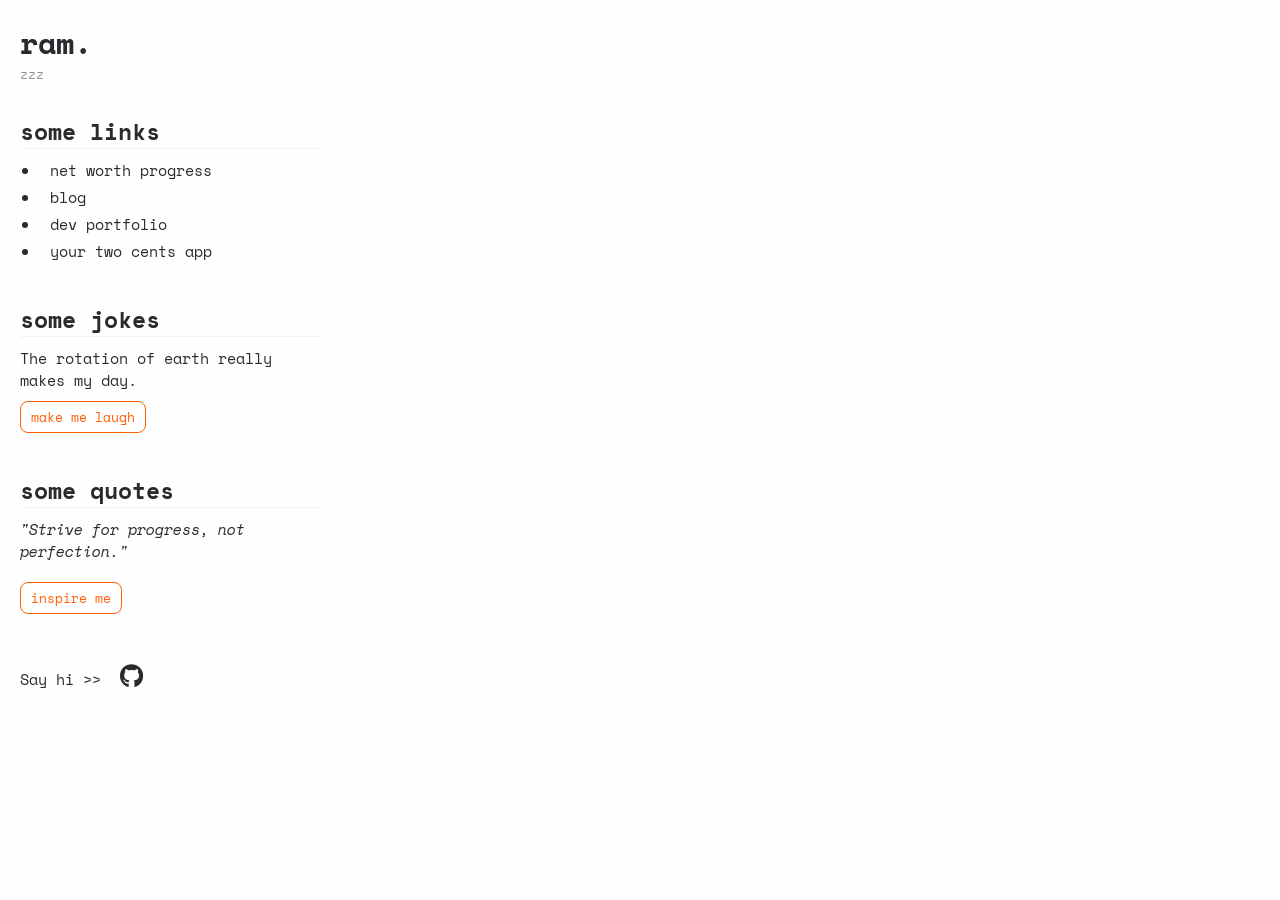
<file: index.html>
<!DOCTYPE html>
<html lang="en">

<head>
    <meta charset="UTF-8">
    <meta http-equiv="X-UA-Compatible" content="IE=edge">
    <meta name="viewport" content="width=device-width, initial-scale=1.0">
    <link rel="icon" href="./site.ico">
    <title>ram zzz</title>
    <link rel="stylesheet" href="https://cdnjs.cloudflare.com/ajax/libs/font-awesome/6.4.2/css/all.min.css"
        integrity="sha512-z3gLpd7yknf1YoNbCzqRKc4qyor8gaKU1qmn+CShxbuBusANI9QpRohGBreCFkKxLhei6S9CQXFEbbKuqLg0DA=="
        crossorigin="anonymous" referrerpolicy="no-referrer" />
    <link rel="stylesheet" href="./style.css">
</head>

<body>
    <div class="container">
        <h1>ram.</h1>
        <p class="slogan">zzz</p>

        <section class="links-section">
            <h2>some links</h2>
            <ul>
                <li><a href="https://www.instagram.com/rams.blog/">net worth progress</a></li>
                <li><a href="https://blog.ramzzz.one/">blog</a></li>
                <li><a href="https://dev.ramzzz.one/">dev portfolio</a></li>
                <li><a href="https://y2c.ramzzz.one/">your two cents app</a></li>
            </ul>
        </section>

        <section class="joke-section">
            <div class="random">
                <h2>some jokes</h2>
                <p class="random-text" id="joke">The rotation of earth really makes my day.</p>
                <button id="joke-btn">make me laugh</button>
            </div>
        </section>

        <section class="quote-section">
            <div class="random">
                <h2>some quotes</h2>
                <p class="random-text" id="quote">"Strive for progress, not perfection."</p>
                <p class="random-text" id="author"></p>
                <button id="quote-btn">inspire me</button>
            </div>
        </section>
        <p>Say hi >>
            <a href="https://github.com/ramcoms?tab=repositories">
                <i class="fa-brands fa-github"></i>
            </a>
        </p>
    </div>

    <script src="./script.js"></script>
</body>

</html>
</file>
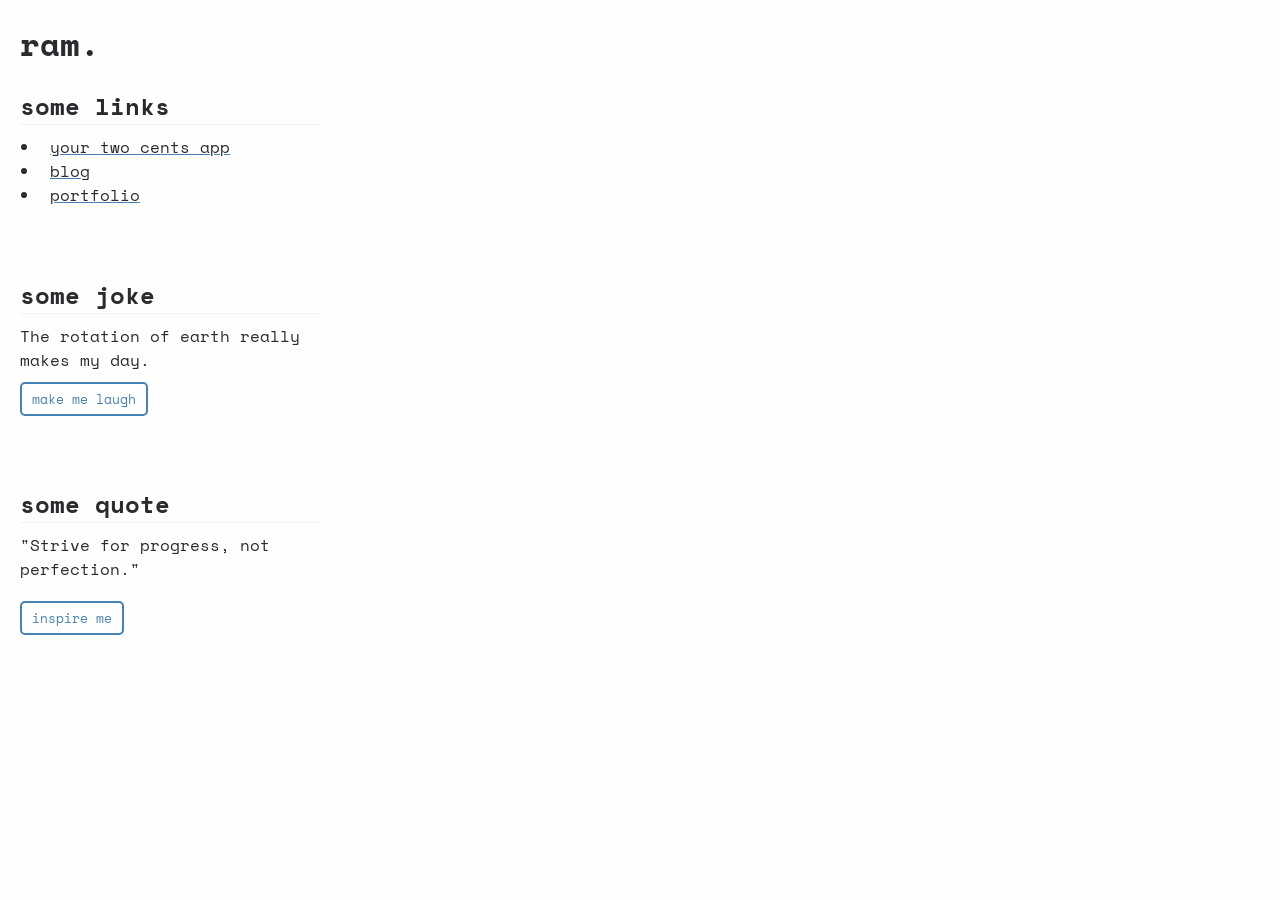
<file: rhq-main/index.html>
<!DOCTYPE html>
<html lang="en">

<head>
    <meta charset="UTF-8">
    <meta http-equiv="X-UA-Compatible" content="IE=edge">
    <meta name="viewport" content="width=device-width, initial-scale=1.0">
    <link rel="icon" href="./site.ico">
    <title>ram zzz</title>
    <link rel="stylesheet" href="./style.css">
</head>

<body>
    <div class="content">
        <h1>ram.</h1>
        <h2>some links</h2>
        <ul>
            <li><a href="https://y2c.ramcom.xyz/">your two cents app</a></li>
            <li><a href="https://blog.ramcom.xyz/">blog</a></li>
            <li><a href="https://dev.ramcom.xyz/">portfolio</a></li>
        </ul>

        <div class="random">
            <h2>some joke</h2>
            <p class="random-text" id="joke">The rotation of earth really makes my day.</p>
            <button id="joke-btn">make me laugh</button>
        </div>

        <div class="random">
            <h2>some quote</h2>
            <p class="random-text" id="quote">"Strive for progress, not perfection."</p>
            <p class="random-text" id="author"></p>
            <button id="quote-btn">inspire me</button>
        </div>
    </div>

    <script src="./script.js"></script>
</body>

</html>
</file>
<file: style.css>
@import url('https://fonts.googleapis.com/css2?family=Space+Mono:wght@400;700&display=swap');

* {
    margin: 0;
    padding: 0;
    box-sizing: 0;
}

:root {
    --width: 300px;
    --primary-color: #FF5D01;
}

body {
    font-family: 'Space Mono', sans-serif;
    font-size: 0.95rem;
    background-color: #fefefe;
    color: #2a2b2f;
}

.container {
    padding: 20px;
}

.slogan {
    font-size: 0.8rem;
    opacity: .5;
}

i {
    font-size: 1.5rem;
    margin: 10px 0;
}

.links-section {
    margin-top: 30px;
}

section {
    margin-bottom: 40px;
}

h2 {
    width: var(--width);
    border-bottom: 1px solid #f2f2f2;
    margin-bottom: 10px;
}

ul {
    margin-left: 20px;
}

li {
    margin-bottom: 5px;
}

a {
    color: #2a2b2f;
    margin-left: 10px;
    text-decoration: none;
    text-decoration-color: var(--primary-color);
}

a:hover {
    text-decoration: underline;
    text-decoration-color: var(--primary-color);
    text-decoration-thickness: 2px;
    border-radius: 5px;
}

.random-text {
    width: var(--width);
}

#quote {
    font-style: italic;
}

#author {
    font-size: 0.8rem;
    opacity: 0.7;
    margin-top: 10px;
}


button {
    color: var(--primary-color);
    margin-top: 10px;
    background-color: #fff;
    font-family: inherit;
    padding: 5px 10px;
    border: 1px solid var(--primary-color);
    border-radius: 8px;
}

button:hover {
    cursor:pointer;
    background-color: var(--primary-color);
    color: #fff;
}
</file>
<file: rhq-main/style.css>
@import url('https://fonts.googleapis.com/css2?family=Space+Mono:wght@400;700&display=swap');

* {
    margin: 0;
    padding: 0;
    box-sizing: 0;
}

:root {
    --width: 300px;
}

body {
    font-family: 'Space Mono', sans-serif;
    background-color: #fefefe;
    color: #2a2b2f;
}

ul {
    margin-left: 20px;
}

a {
    color: #2a2b2f;
    margin-left: 10px;
    text-decoration-color: steelblue;
}

a:hover {
    padding: 1px;
    background-color: steelblue;
    color: #fff;
    border-radius: 5px;
}

.content {
padding: 20px;
}

h1 {
    margin-bottom: 20px;
}

h2 {
    width: var(--width);
    border-bottom: 1px solid #f2f2f2;
    margin-bottom: 10px;
}

.random {
    margin: 70px 0;
}

.random-text {
    width: var(--width);
}

#author {
    font-size: 0.8rem;
    opacity: 0.7;
    margin-top: 10px;
}


button {
    color: steelblue;
    margin-top: 10px;
    background-color: #fff;
    font-family: inherit;
    padding: 5px 10px;
    border: 2px solid steelblue;
    border-radius: 5px;
}

button:hover {
    cursor:pointer;
    background-color: steelblue;
    color: #fff;
}
</file>
